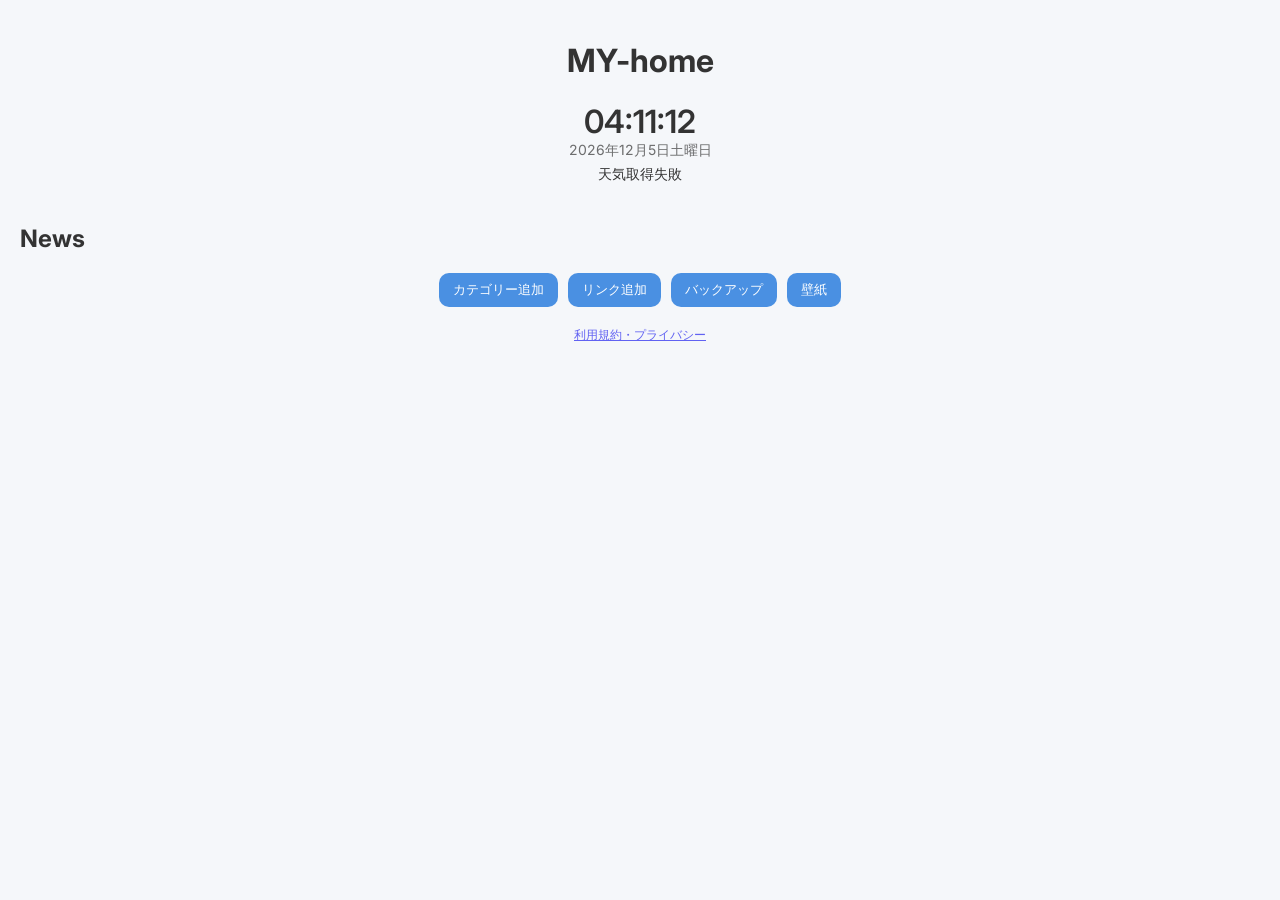
<file: index.html>
<!DOCTYPE html>
<html lang="ja">
<head>

<meta charset="UTF-8">
<meta name="viewport" content="width=device-width, initial-scale=1.0">

<title>MY-home</title>

<link rel="stylesheet" href="style.css">

<link href="https://fonts.googleapis.com/css2?family=Inter:wght@300;400;600&display=swap" rel="stylesheet">

</head>

<body>

<header>
  <h1>MY-home</h1>

  <div id="info">
    <div id="clock"></div>
    <div id="date"></div>
    <div id="weather"></div>
  </div>
</header>


<section id="news-box">
  <h2>News</h2>
  <div id="news-list"></div>
</section>


<section id="controls">
  <button id="addCategoryBtn">カテゴリー追加</button>
  <button id="addLinkBtn">リンク追加</button>
  <button id="backupBtn">バックアップ</button>
  <button id="wallpaperBtn">壁紙</button>
</section>


<section id="editorPanel" class="hidden">
  <h3>リンク追加</h3>

  <input id="linkName" placeholder="サイト名">
  <input id="linkURL" placeholder="URL">
  <select id="categorySelect"></select>

  <button id="addLinkConfirm">追加</button>
</section>


<main id="categories"></main>


<section id="wallpaperPanel" class="hidden">
  <h3>単色背景</h3>
  <input type="color" id="colorPicker">

  <br><br>

  <h3>画像背景</h3>
  <input type="file" id="imageUpload" accept="image/*">
</section>


<footer>
  <a href="terms">利用規約・プライバシー</a>
</footer>

<script src="script.js"></script>

</body>
</html>
</file>
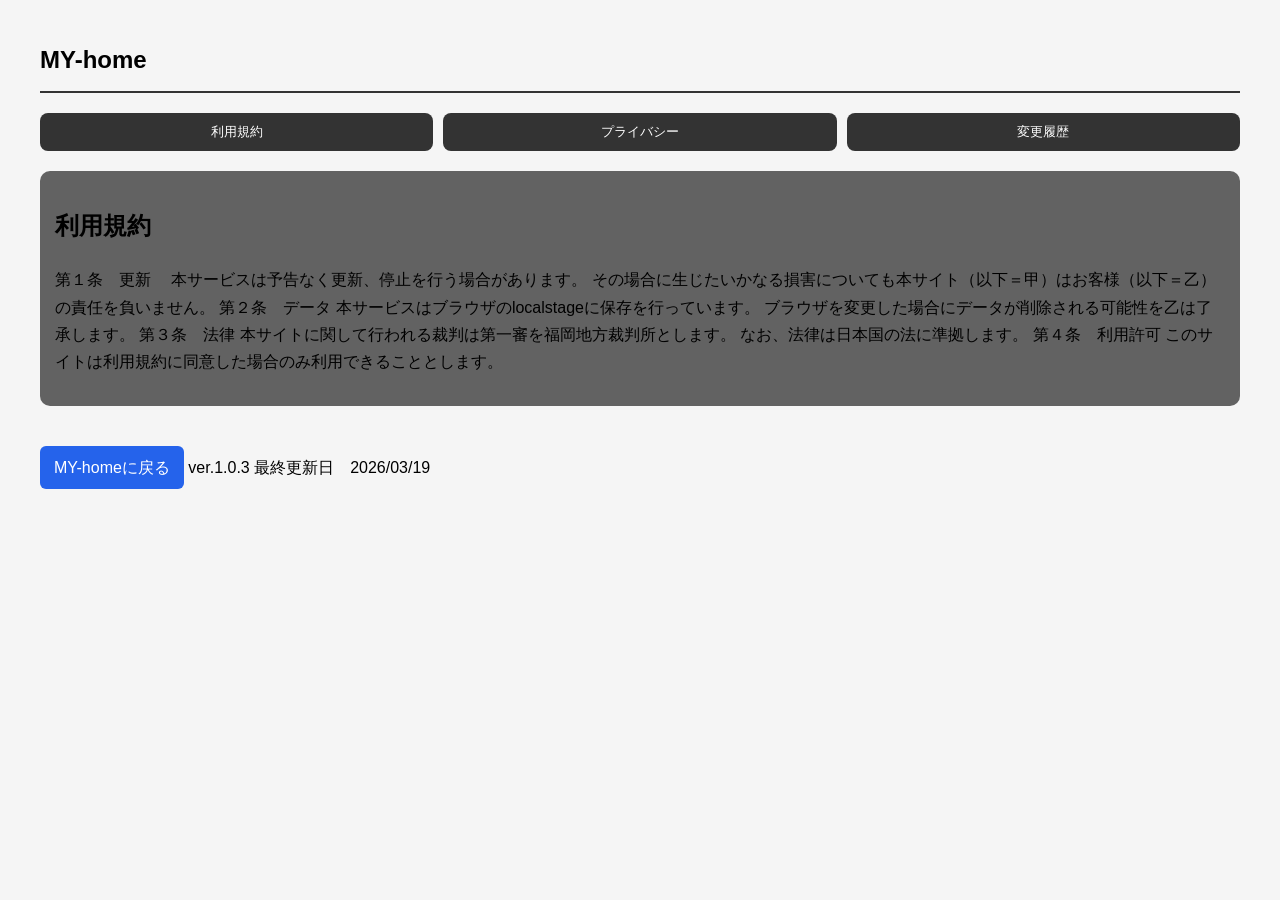
<file: terms.html>
<!DOCTYPE html>
<html lang="ja">
<head>
<meta charset="UTF-8">
<meta name="viewport" content="width=device-width, initial-scale=1.0">
<title>利用約款 | MY-home</title>

<style>
body{
font-family:sans-serif;
margin:40px;
line-height:1.7;
background:#f5f5f5;
}

h1{
border-bottom:2px solid #333;
padding-bottom:10px;
}

.section{
margin-top:25px;
}

.back{
margin-top:40px;
display:inline-block;
padding:8px 14px;
background:#2563eb;
color:white;
text-decoration:none;
border-radius:6px;
}
  .tabs {
  display: flex;
  gap: 10px;
  margin-bottom: 20px;
}

.tabs button {
  flex: 1;
  padding: 10px;
  border: none;
  background: #333;
  color: white;
  border-radius: 8px;
  cursor: pointer;
}

.tabs button:hover {
  background: #555;
}

.tab-content {
  background: rgba(0,0,0,0.6);
  padding: 15px;
  border-radius: 10px;
}
</style>
</head>

<body>

<section id="terms">

  <h1>MY-home</h1>

  <!-- タブ -->
  <div class="tabs">
    <button onclick="showTab('terms')">利用規約</button>
    <button onclick="showTab('privacy')">プライバシー</button>
    <button onclick="showTab('history')">変更履歴</button>
  </div>

  <!-- 利用規約 -->
  <div class="tab-content" id="terms-content">
    <h2>利用規約</h2>
    <p>
第１条　更新
　本サービスは予告なく更新、停止を行う場合があります。
  その場合に生じたいかなる損害についても本サイト（以下＝甲）はお客様（以下＝乙）の責任を負いません。
第２条　データ
  本サービスはブラウザのlocalstageに保存を行っています。
  ブラウザを変更した場合にデータが削除される可能性を乙は了承します。
第３条　法律
  本サイトに関して行われる裁判は第一審を福岡地方裁判所とします。
  なお、法律は日本国の法に準拠します。
第４条　利用許可
  このサイトは利用規約に同意した場合のみ利用できることとします。
    </p>
  </div>

  <!-- プライバシー -->
  <div class="tab-content" id="privacy-content" style="display:none;">
    <h2>プライバシーポリシー</h2>
    <p>本サイトはお客様に対してデータの収集等を行う場合があります。</p>
  </div>

  <!-- 変更履歴 -->
  <div class="tab-content" id="history-content" style="display:none;">
    <h2>変更履歴</h2>
    <ul>
      <li>
2026/03/19　Ver.1.0.3
20：22
HP内のニュースの表示方法を変更
軽微なバグを修正
2026/03/12　Ver.1.0.2
8：05
ドラッグですることでフォルダ内のアイコンの順番が変更できる機能を追加
google検索機能を追加
2026/03/08　Ver.1.0.1
8：00
ニュースが表示されなくなるなどいくつかの問題を修正
サイトアイコンを自動取得して表示させる機能を追加
サイトアイコンの形を正方形に修正
軽微なバグを修正
2026 03/05 Ver.1.0.0
22:40
利用約款を追加
22:31
News配信機能を追加
18：25
googleアナリティクスにて分析開始
18：15
Instagramで一般に公開
18：04
背景色変更機能と壁紙を写真で反映できる機能を追加
17：54
天気を表示する機能を追加
17：49
色彩の関係で時計が表示されない問題を修正
17:40　
my-homeサイト公開
バックアップ機能の追加
</li>
    </ul>
  </div>

</section>
  
</div>
  
<a href="index" class="back">MY-homeに戻る</a>

<script>function showTab(tab) {
  document.getElementById("terms-content").style.display = "none";
  document.getElementById("privacy-content").style.display = "none";
  document.getElementById("history-content").style.display = "none";

  document.getElementById(tab + "-content").style.display = "block";
}
</script>
  
</body>
</html>
ver.1.0.3
最終更新日　2026/03/19
</file>
<file: style.css>
/* ================= 全体 ================= */

body {
  margin: 0;
  font-family: 'Inter', sans-serif;
  background: #f5f7fa;
  color: #333;
}

/* ================= ヘッダー ================= */

header {
  text-align: center;
  padding: 20px;
}

#info {
  margin-top: 10px;
}

#clock {
  font-size: 32px;
  font-weight: 600;
}

#date {
  font-size: 14px;
  opacity: 0.7;
}

#weather {
  margin-top: 5px;
  font-size: 14px;
}

/* ================= コントロール ================= */

#controls {
  display: flex;
  justify-content: center;
  gap: 10px;
  margin: 15px;
}

button {
  padding: 8px 14px;
  border: none;
  border-radius: 10px;
  background: #4a90e2;
  color: white;
  cursor: pointer;
  transition: 0.2s;
}

button:hover {
  background: #357abd;
  transform: translateY(-2px);
}

/* ================= カテゴリー ================= */

.category {
  margin: 20px;
}

.category h2 {
  cursor: pointer;
  margin-bottom: 10px;
}

/* ================= リンク ================= */

.links {
  display: flex;
  flex-wrap: wrap;
  gap: 12px;
}

.link-item {
  width: 100px;
  height: 110px;
  background: white;
  border-radius: 15px;
  padding: 8px;
  text-align: center;
  box-shadow: 0 4px 10px rgba(0,0,0,0.08);
  cursor: grab;
  transition: 0.2s;
}

.link-item:hover {
  transform: translateY(-5px);
}

.link-item.dragging {
  opacity: 0.5;
  transform: scale(1.05);
}

/* アイコン */

.link-item img {
  width: 32px;
  height: 32px;
  margin-top: 5px;
}

/* 名前 */

.link-name {
  font-size: 12px;
  margin-top: 5px;
  word-break: break-all;
}

/* 削除ボタン */

.delete-btn {
  margin-top: 5px;
  background: #ff5c5c;
  font-size: 10px;
  padding: 4px;
}

.delete-btn:hover {
  background: #d94a4a;
}

/* ================= パネル ================= */

#editorPanel,
#wallpaperPanel {
  position: fixed;
  top: 20%;
  left: 50%;
  transform: translateX(-50%);
  background: white;
  padding: 20px;
  border-radius: 15px;
  box-shadow: 0 10px 30px rgba(0,0,0,0.2);
  z-index: 1000;
}

/* 非表示 */

.hidden {
  display: none;
}

/* ================= ニュース ================= */

#news-box {
  margin: 20px;
}

#news-list a {
  display: block;
  margin-bottom: 5px;
  text-decoration: none;
  color: #4a90e2;
}

#news-list a:hover {
  text-decoration: underline;
}

/* ================= フッター ================= */

footer {
  text-align: center;
  margin: 20px;
  font-size: 12px;
  opacity: 0.6;
}
</file>
